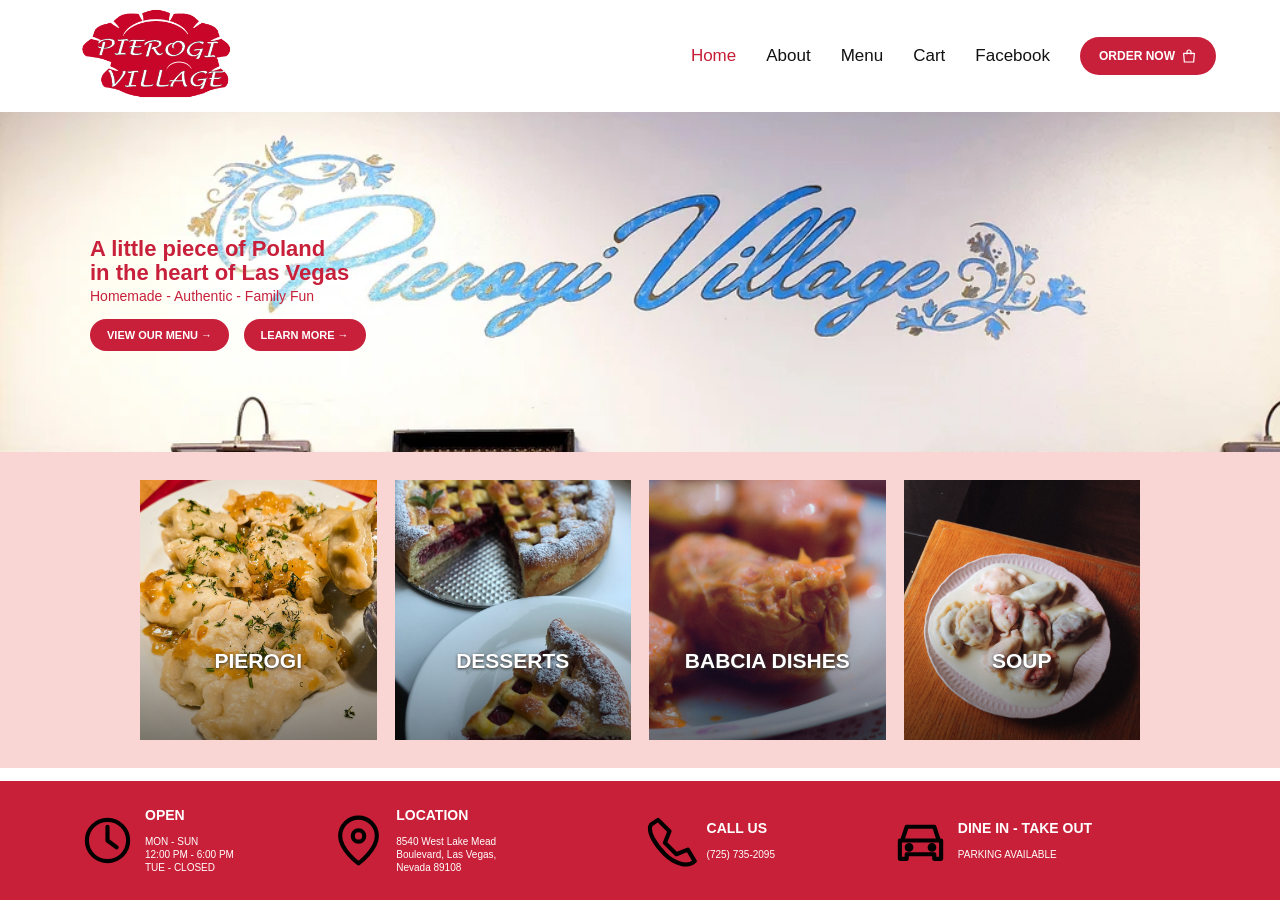
<file: index.html>
<!DOCTYPE html>
<html lang="en">
 <head>
  <meta charset="utf-8"/>
  <meta content="width=device-width, initial-scale=1.0" name="viewport"/>
  <title>
   Home | Pierogi Village
  </title>
  <link href="mystyle.css?v=6" rel="stylesheet"/>
 </head>
 <body data-page="index">
  <header class="site-header">
   <div class="nav-inner">
    <a class="logo" href="index.html">
     <img alt="Pierogi Village" src="images/logo-transparent.png"/>
    </a>
    <nav class="desktop-nav">
     <a data-page="home" href="index.html">
      Home
     </a>
     <a data-page="about" href="about.html">
      About
     </a>
     <a data-page="menu" href="menu.html">
      Menu
     </a>
     <a data-page="cart" href="cart.html">
      Cart
     </a>
     <a href="https://www.facebook.com/pierogivillage/" target="_blank" rel="noopener noreferrer">
      Facebook
     </a>
     <a class="order" href="menu.html">
      ORDER NOW
      <svg aria-hidden="true" class="ico" fill="none" stroke="currentColor" stroke-linecap="round" stroke-linejoin="round" stroke-width="1.8" viewbox="0 0 24 24">
       <path d="M4 8h16l-1 13H5L4 8Z">
       </path>
       <path d="M9 9V6a3 3 0 0 1 6 0v3">
       </path>
      </svg>
     </a>
    </nav>
    <div class="mobile-controls">
     <button aria-expanded="false" aria-label="Open navigation" class="hamburger">
      <svg aria-hidden="true" class="ico" fill="none" stroke="currentColor" stroke-linecap="round" stroke-linejoin="round" stroke-width="1.8" viewbox="0 0 24 24">
       <path d="M3 6h18M3 12h18M3 18h18">
       </path>
      </svg>
     </button>
    </div>
   </div>
  </header>
  <aside class="mobile-drawer" id="mobileDrawer">
   <button class="drawer-close" type="button" aria-label="Close menu">
    <span></span>
    <span></span>
    <span></span>
   </button>
   <img alt="Pierogi Village" class="drawer-logo" src="images/logo-transparent.png"/>
   <div class="drawer-content">
    <a href="index.html">
     Home
    </a>
    <a href="about.html">
     About
    </a>
    <a href="menu.html">
     Menu
    </a>
    <a href="cart.html">
     Cart
    </a>
    <a href="https://www.facebook.com/pierogivillage/" target="_blank" rel="noopener noreferrer">
     Facebook
    </a>
    <a class="order" href="menu.html">
     ORDER NOW
     <svg aria-hidden="true" class="ico" fill="none" stroke="currentColor" stroke-linecap="round" stroke-linejoin="round" stroke-width="1.8" viewbox="0 0 24 24">
      <path d="M4 8h16l-1 13H5L4 8Z">
      </path>
      <path d="M9 9V6a3 3 0 0 1 6 0v3">
      </path>
     </svg>
    </a>
   </div>
  </aside>
  <main>
   <section class="hero">
    <div class="hero-message">
     <h1>
      A little piece of Poland
      <br/>
      in the heart of Las Vegas
     </h1>
     <p>
      Homemade - Authentic - Family Fun
     </p>
     <a class="red-button" href="menu.html">
      VIEW OUR MENU &rarr;
     </a>
     <a class="red-button" href="about.html">
      LEARN MORE &rarr;
     </a>
    </div>
   </section>
   <section class="home-categories">
    <a class="home-category" href="menu.html#PIEROGI">
     <img alt="PIEROGI" src="images/MEAT PIEROGI.jpg"/>
     <span>
      PIEROGI
     </span>
    </a>
    <a class="home-category" href="menu.html#DESSERTS">
     <img alt="DESSERTS" src="images/APPLE PIE.jpg"/>
     <span>
      DESSERTS
     </span>
    </a>
    <a class="home-category" href="menu.html#BABCIA DISHES">
     <img alt="BABCIA DISHES" src="images/2-STUFFED CABBAGES.jpg"/>
     <span>
      BABCIA DISHES
     </span>
    </a>
    <a class="home-category" href="menu.html#SOUP">
     <img alt="SOUP" src="images/RED BORSCHT w 3 PIEROGI.jpg"/>
     <span>
      SOUP
     </span>
    </a>
   </section>
  </main>
  <footer class="footer">
   <div class="footer-inner">
    <div class="foot-col">
     <svg aria-hidden="true" class="ico" fill="none" stroke="currentColor" stroke-linecap="round" stroke-linejoin="round" stroke-width="1.8" viewbox="0 0 24 24">
      <circle cx="12" cy="12" r="9">
      </circle>
      <path d="M12 6v6l4 3">
      </path>
     </svg>
     <div>
      <strong>
       OPEN
      </strong>
      <small>
       MON - SUN
       <br/>
       12:00 PM - 6:00 PM
       <br/>
       TUE - CLOSED
      </small>
     </div>
    </div>
    <div class="foot-col">
     <svg aria-hidden="true" class="ico" fill="none" stroke="currentColor" stroke-linecap="round" stroke-linejoin="round" stroke-width="1.8" viewbox="0 0 24 24">
      <path d="M20 10c0 6-8 12-8 12S4 16 4 10a8 8 0 1 1 16 0Z">
      </path>
      <circle cx="12" cy="10" r="2.5">
      </circle>
     </svg>
     <div>
      <strong>
       LOCATION
      </strong>
      <small>
       8540 West Lake Mead
       <br/>
       Boulevard, Las Vegas,
       <br/>
       Nevada 89108
      </small>
     </div>
    </div>
    <div class="foot-col">
     <svg aria-hidden="true" class="ico" fill="none" stroke="currentColor" stroke-linecap="round" stroke-linejoin="round" stroke-width="1.8" viewbox="0 0 24 24">
      <path d="M7 3 4 5c-2 3 2 9 6 13s10 6 13 3l-3-5-5 2-5-5 2-5-5-5Z">
      </path>
     </svg>
     <div>
      <strong>
       CALL US
      </strong>
      <small>
       (725) 735-2095
      </small>
     </div>
    </div>
    <div class="foot-col">
     <svg aria-hidden="true" class="ico" fill="none" stroke="currentColor" stroke-linecap="round" stroke-linejoin="round" stroke-width="1.8" viewbox="0 0 24 24">
      <path d="M4 12 6 6h12l2 6M3 12h18v8h-3v-2H6v2H3z">
      </path>
      <circle cx="7" cy="15" r="1">
      </circle>
      <circle cx="17" cy="15" r="1">
      </circle>
     </svg>
     <div>
      <strong>
       DINE IN - TAKE OUT
      </strong>
      <small>
       PARKING AVAILABLE
      </small>
     </div>
    </div>
   </div>
  </footer>
  <script src="menu-data.js">
  </script>
  <script src="script.js">
  </script>
 </body>
</html>
</file>
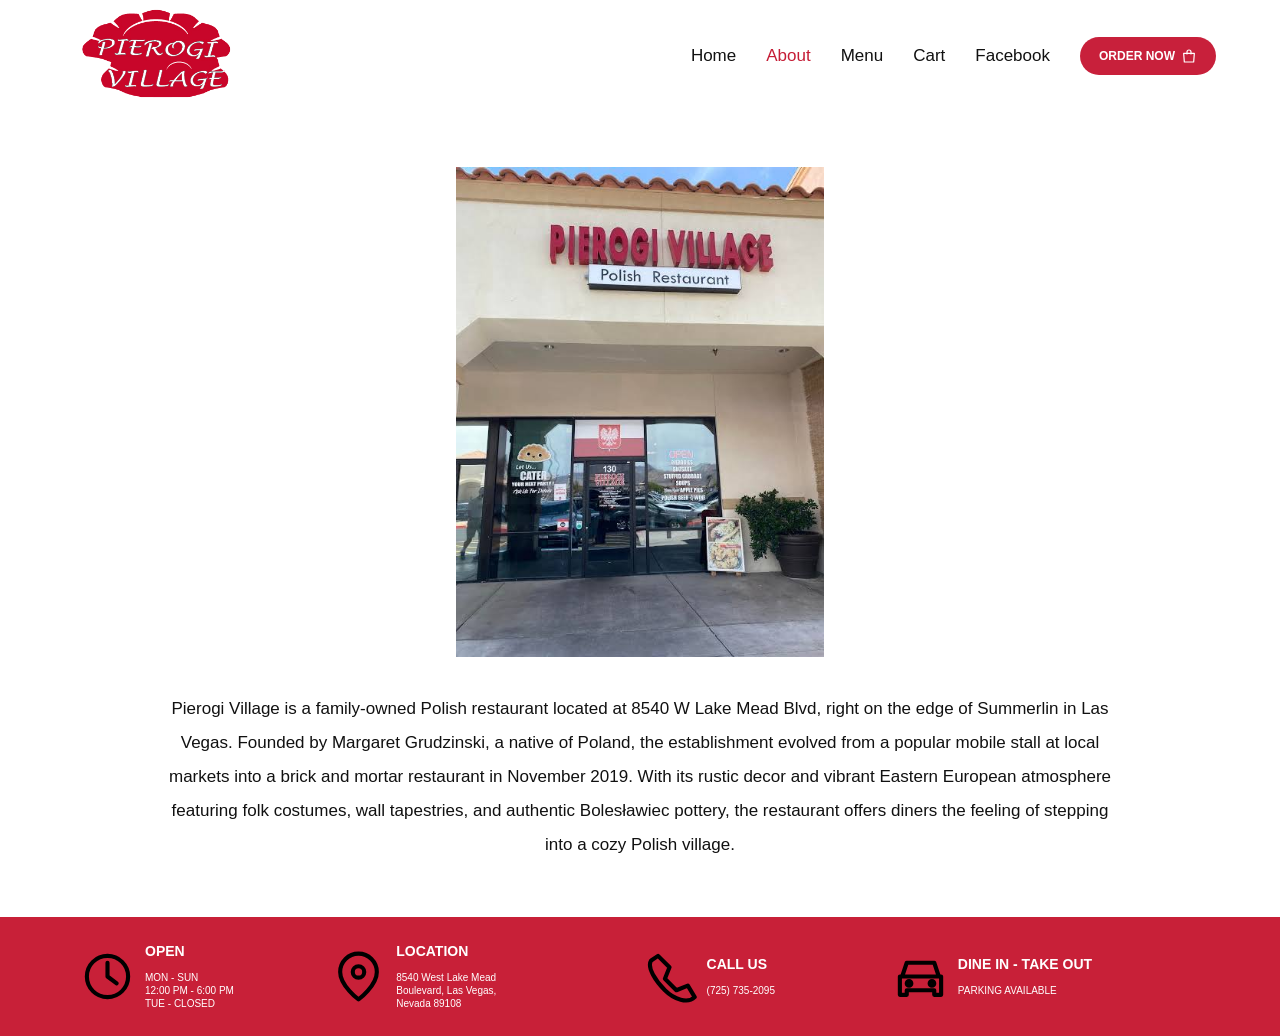
<file: about.html>
<!DOCTYPE html>
<html lang="en">
 <head>
  <meta charset="utf-8"/>
  <meta content="width=device-width, initial-scale=1.0" name="viewport"/>
  <title>
   About | Pierogi Village
  </title>
  <link href="mystyle.css?v=6" rel="stylesheet"/>
 </head>
 <body data-page="about">
  <header class="site-header">
   <div class="nav-inner">
    <a class="logo" href="index.html">
     <img alt="Pierogi Village" src="images/logo-transparent.png"/>
    </a>
    <nav class="desktop-nav">
     <a data-page="home" href="index.html">
      Home
     </a>
     <a data-page="about" href="about.html">
      About
     </a>
     <a data-page="menu" href="menu.html">
      Menu
     </a>
     <a data-page="cart" href="cart.html">
      Cart
     </a>
     <a href="https://www.facebook.com/pierogivillage/" target="_blank" rel="noopener noreferrer">
      Facebook
     </a>
     <a class="order" href="menu.html">
      ORDER NOW
      <svg aria-hidden="true" class="ico" fill="none" stroke="currentColor" stroke-linecap="round" stroke-linejoin="round" stroke-width="1.8" viewbox="0 0 24 24">
       <path d="M4 8h16l-1 13H5L4 8Z">
       </path>
       <path d="M9 9V6a3 3 0 0 1 6 0v3">
       </path>
      </svg>
     </a>
    </nav>
    <div class="mobile-controls">
     <button aria-expanded="false" aria-label="Open navigation" class="hamburger">
      <svg aria-hidden="true" class="ico" fill="none" stroke="currentColor" stroke-linecap="round" stroke-linejoin="round" stroke-width="1.8" viewbox="0 0 24 24">
       <path d="M3 6h18M3 12h18M3 18h18">
       </path>
      </svg>
     </button>
    </div>
   </div>
  </header>
  <aside class="mobile-drawer" id="mobileDrawer">
   <button class="drawer-close" type="button" aria-label="Close menu">
    <span></span>
    <span></span>
    <span></span>
   </button>
   <img alt="Pierogi Village" class="drawer-logo" src="images/logo-transparent.png"/>
   <div class="drawer-content">
    <a href="index.html">
     Home
    </a>
    <a href="about.html">
     About
    </a>
    <a href="menu.html">
     Menu
    </a>
    <a href="cart.html">
     Cart
    </a>
    <a href="https://www.facebook.com/pierogivillage/" target="_blank" rel="noopener noreferrer">
     Facebook
    </a>
    <a class="order" href="menu.html">
     ORDER NOW
     <svg aria-hidden="true" class="ico" fill="none" stroke="currentColor" stroke-linecap="round" stroke-linejoin="round" stroke-width="1.8" viewbox="0 0 24 24">
      <path d="M4 8h16l-1 13H5L4 8Z">
      </path>
      <path d="M9 9V6a3 3 0 0 1 6 0v3">
      </path>
     </svg>
    </a>
   </div>
  </aside>
  <main>
   <section class="about-section">
    <h1 class="mobile-page-title">
     ABOUT
    </h1>
    <div class="restaurant-photo">
     <img alt="Pierogi Village restaurant storefront" src="images/restaurent(1).jpg"/>
    </div>
    <p>
     Pierogi Village is a family-owned Polish restaurant located at 8540 W Lake Mead Blvd, right on the edge of Summerlin in Las Vegas. Founded by Margaret Grudzinski, a native of Poland, the establishment evolved from a popular mobile stall at local markets into a brick and mortar restaurant in November 2019. With its rustic decor and vibrant Eastern European atmosphere featuring folk costumes, wall tapestries, and authentic Boles&lstrok;awiec pottery, the restaurant offers diners the feeling of stepping into a cozy Polish village.
    </p>
   </section>
  </main>
  <footer class="footer">
   <div class="footer-inner">
    <div class="foot-col">
     <svg aria-hidden="true" class="ico" fill="none" stroke="currentColor" stroke-linecap="round" stroke-linejoin="round" stroke-width="1.8" viewbox="0 0 24 24">
      <circle cx="12" cy="12" r="9">
      </circle>
      <path d="M12 6v6l4 3">
      </path>
     </svg>
     <div>
      <strong>
       OPEN
      </strong>
      <small>
       MON - SUN
       <br/>
       12:00 PM - 6:00 PM
       <br/>
       TUE - CLOSED
      </small>
     </div>
    </div>
    <div class="foot-col">
     <svg aria-hidden="true" class="ico" fill="none" stroke="currentColor" stroke-linecap="round" stroke-linejoin="round" stroke-width="1.8" viewbox="0 0 24 24">
      <path d="M20 10c0 6-8 12-8 12S4 16 4 10a8 8 0 1 1 16 0Z">
      </path>
      <circle cx="12" cy="10" r="2.5">
      </circle>
     </svg>
     <div>
      <strong>
       LOCATION
      </strong>
      <small>
       8540 West Lake Mead
       <br/>
       Boulevard, Las Vegas,
       <br/>
       Nevada 89108
      </small>
     </div>
    </div>
    <div class="foot-col">
     <svg aria-hidden="true" class="ico" fill="none" stroke="currentColor" stroke-linecap="round" stroke-linejoin="round" stroke-width="1.8" viewbox="0 0 24 24">
      <path d="M7 3 4 5c-2 3 2 9 6 13s10 6 13 3l-3-5-5 2-5-5 2-5-5-5Z">
      </path>
     </svg>
     <div>
      <strong>
       CALL US
      </strong>
      <small>
       (725) 735-2095
      </small>
     </div>
    </div>
    <div class="foot-col">
     <svg aria-hidden="true" class="ico" fill="none" stroke="currentColor" stroke-linecap="round" stroke-linejoin="round" stroke-width="1.8" viewbox="0 0 24 24">
      <path d="M4 12 6 6h12l2 6M3 12h18v8h-3v-2H6v2H3z">
      </path>
      <circle cx="7" cy="15" r="1">
      </circle>
      <circle cx="17" cy="15" r="1">
      </circle>
     </svg>
     <div>
      <strong>
       DINE IN - TAKE OUT
      </strong>
      <small>
       PARKING AVAILABLE
      </small>
     </div>
    </div>
   </div>
  </footer>
  <script src="menu-data.js">
  </script>
  <script src="script.js">
  </script>
 </body>
</html>
</file>
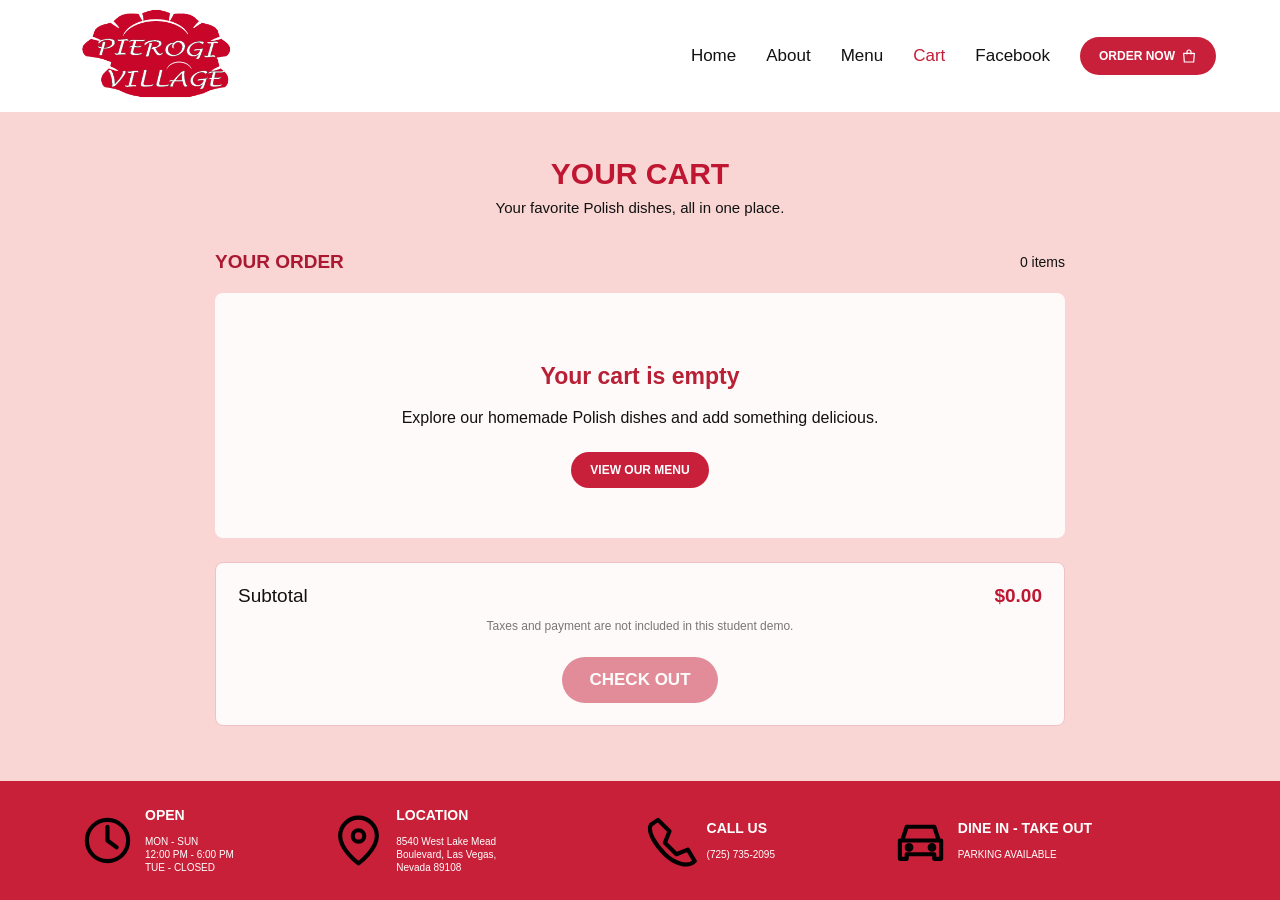
<file: cart.html>
<!DOCTYPE html>
<html lang="en">
 <head>
  <meta charset="utf-8"/>
  <meta content="width=device-width, initial-scale=1.0" name="viewport"/>
  <title>
   Cart | Pierogi Village
  </title>
  <link href="mystyle.css?v=8" rel="stylesheet"/>
 </head>
 <body data-page="cart">
  <header class="site-header">
   <div class="nav-inner">
    <a class="logo" href="index.html">
     <img alt="Pierogi Village" src="images/logo-transparent.png"/>
    </a>
    <nav class="desktop-nav">
     <a data-page="home" href="index.html">
      Home
     </a>
     <a data-page="about" href="about.html">
      About
     </a>
     <a data-page="menu" href="menu.html">
      Menu
     </a>
     <a data-page="cart" href="cart.html">
      Cart
     </a>
     <a href="https://www.facebook.com/pierogivillage/" target="_blank" rel="noopener noreferrer">
      Facebook
     </a>
     <a class="order" href="menu.html">
      ORDER NOW
      <svg aria-hidden="true" class="ico" fill="none" stroke="currentColor" stroke-linecap="round" stroke-linejoin="round" stroke-width="1.8" viewbox="0 0 24 24">
       <path d="M4 8h16l-1 13H5L4 8Z">
       </path>
       <path d="M9 9V6a3 3 0 0 1 6 0v3">
       </path>
      </svg>
     </a>
    </nav>
    <div class="mobile-controls">
     <button aria-expanded="false" aria-label="Open navigation" class="hamburger">
      <svg aria-hidden="true" class="ico" fill="none" stroke="currentColor" stroke-linecap="round" stroke-linejoin="round" stroke-width="1.8" viewbox="0 0 24 24">
       <path d="M3 6h18M3 12h18M3 18h18">
       </path>
      </svg>
     </button>
    </div>
   </div>
  </header>
  <aside class="mobile-drawer" id="mobileDrawer">
   <button class="drawer-close" type="button" aria-label="Close menu">
    <span></span>
    <span></span>
    <span></span>
   </button>
   <img alt="Pierogi Village" class="drawer-logo" src="images/logo-transparent.png"/>
   <div class="drawer-content">
    <a href="index.html">
     Home
    </a>
    <a href="about.html">
     About
    </a>
    <a href="menu.html">
     Menu
    </a>
    <a href="cart.html">
     Cart
    </a>
    <a href="https://www.facebook.com/pierogivillage/" target="_blank" rel="noopener noreferrer">
     Facebook
    </a>
    <a class="order" href="menu.html">
     ORDER NOW
     <svg aria-hidden="true" class="ico" fill="none" stroke="currentColor" stroke-linecap="round" stroke-linejoin="round" stroke-width="1.8" viewbox="0 0 24 24">
      <path d="M4 8h16l-1 13H5L4 8Z">
      </path>
      <path d="M9 9V6a3 3 0 0 1 6 0v3">
      </path>
     </svg>
    </a>
   </div>
  </aside>
  <main>
   <section class="cart-section">
    <h1 class="cart-title">YOUR CART</h1>
    <p class="cart-subtitle">Your favorite Polish dishes, all in one place.</p>
    <div class="cart-heading"><h2>YOUR ORDER</h2><span id="cartCount">0 items</span></div>
    <div id="cartItems">
    </div>
    <div class="cart-bottom">
     <div class="cart-summary"><span>Subtotal</span><strong id="cartTotal">$0.00</strong></div>
     <p class="cart-note">Taxes and payment are not included in this student demo.</p>
     <a class="red-button checkout" id="checkout" href="checkout.html">CHECK OUT</a>
    </div>
   </section>
  </main>
  <footer class="footer">
   <div class="footer-inner">
    <div class="foot-col">
     <svg aria-hidden="true" class="ico" fill="none" stroke="currentColor" stroke-linecap="round" stroke-linejoin="round" stroke-width="1.8" viewbox="0 0 24 24">
      <circle cx="12" cy="12" r="9">
      </circle>
      <path d="M12 6v6l4 3">
      </path>
     </svg>
     <div>
      <strong>
       OPEN
      </strong>
      <small>
       MON - SUN
       <br/>
       12:00 PM - 6:00 PM
       <br/>
       TUE - CLOSED
      </small>
     </div>
    </div>
    <div class="foot-col">
     <svg aria-hidden="true" class="ico" fill="none" stroke="currentColor" stroke-linecap="round" stroke-linejoin="round" stroke-width="1.8" viewbox="0 0 24 24">
      <path d="M20 10c0 6-8 12-8 12S4 16 4 10a8 8 0 1 1 16 0Z">
      </path>
      <circle cx="12" cy="10" r="2.5">
      </circle>
     </svg>
     <div>
      <strong>
       LOCATION
      </strong>
      <small>
       8540 West Lake Mead
       <br/>
       Boulevard, Las Vegas,
       <br/>
       Nevada 89108
      </small>
     </div>
    </div>
    <div class="foot-col">
     <svg aria-hidden="true" class="ico" fill="none" stroke="currentColor" stroke-linecap="round" stroke-linejoin="round" stroke-width="1.8" viewbox="0 0 24 24">
      <path d="M7 3 4 5c-2 3 2 9 6 13s10 6 13 3l-3-5-5 2-5-5 2-5-5-5Z">
      </path>
     </svg>
     <div>
      <strong>
       CALL US
      </strong>
      <small>
       (725) 735-2095
      </small>
     </div>
    </div>
    <div class="foot-col">
     <svg aria-hidden="true" class="ico" fill="none" stroke="currentColor" stroke-linecap="round" stroke-linejoin="round" stroke-width="1.8" viewbox="0 0 24 24">
      <path d="M4 12 6 6h12l2 6M3 12h18v8h-3v-2H6v2H3z">
      </path>
      <circle cx="7" cy="15" r="1">
      </circle>
      <circle cx="17" cy="15" r="1">
      </circle>
     </svg>
     <div>
      <strong>
       DINE IN - TAKE OUT
      </strong>
      <small>
       PARKING AVAILABLE
      </small>
     </div>
    </div>
   </div>
  </footer>
  <script src="menu-data.js">
  </script>
  <script src="script.js">
  </script>
 </body>
</html>
</file>
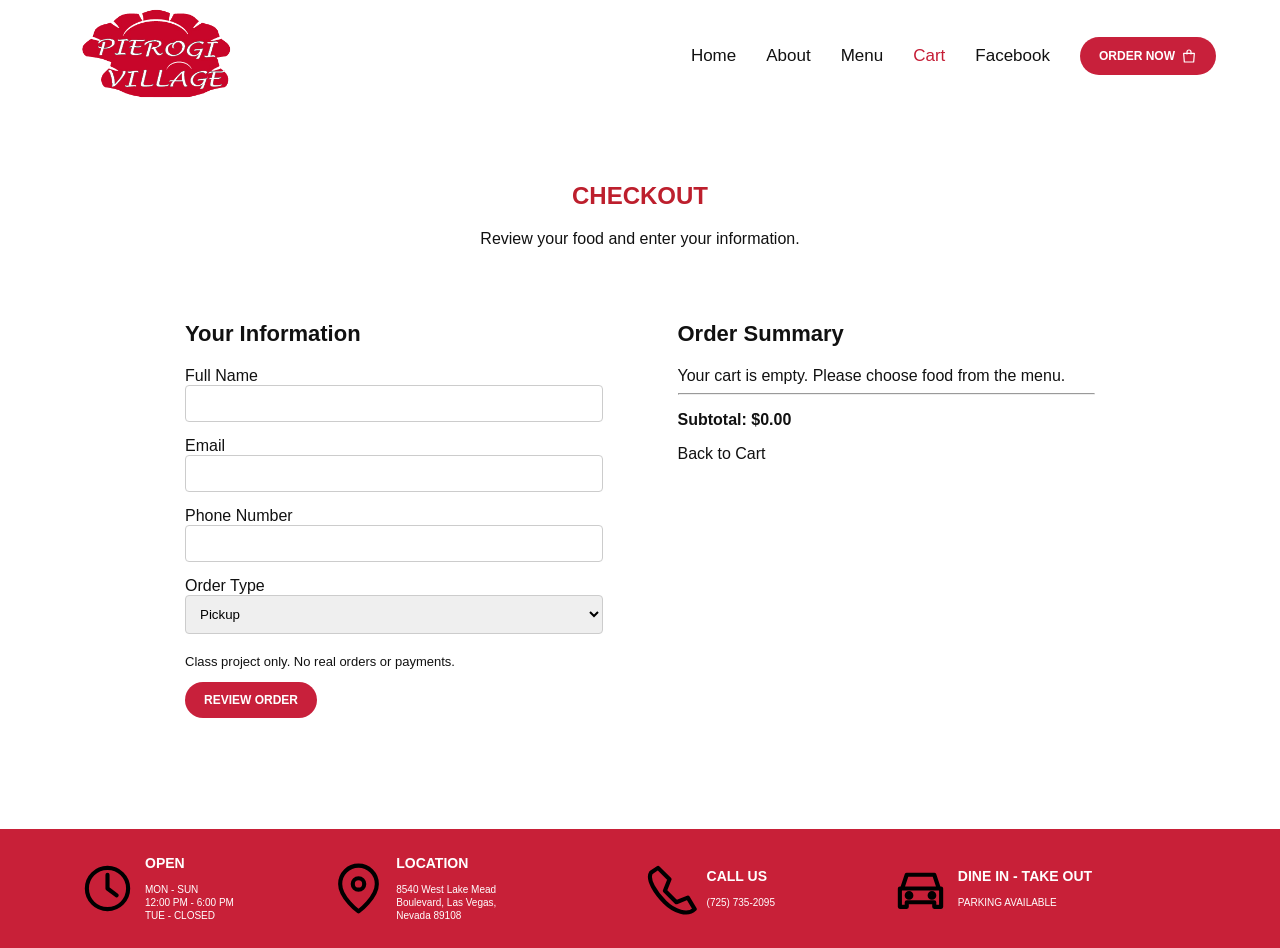
<file: checkout.html>
<!DOCTYPE html>
<html lang="en">
 <head>
  <meta charset="utf-8"/>
  <meta content="width=device-width, initial-scale=1.0" name="viewport"/>
  <title>
   Checkout | Pierogi Village
  </title>
  <link href="mystyle.css?v=8" rel="stylesheet"/>
 </head>
 <body data-page="checkout">
  <header class="site-header">
   <div class="nav-inner">
    <a class="logo" href="index.html">
     <img alt="Pierogi Village" src="images/logo-transparent.png"/>
    </a>
    <nav class="desktop-nav">
     <a data-page="home" href="index.html">
      Home
     </a>
     <a data-page="about" href="about.html">
      About
     </a>
     <a data-page="menu" href="menu.html">
      Menu
     </a>
     <a data-page="checkout" href="cart.html">
      Cart
     </a>
     <a href="https://www.facebook.com/pierogivillage/" target="_blank" rel="noopener noreferrer">
      Facebook
     </a>
     <a class="order" href="menu.html">
      ORDER NOW
      <svg aria-hidden="true" class="ico" fill="none" stroke="currentColor" stroke-linecap="round" stroke-linejoin="round" stroke-width="1.8" viewbox="0 0 24 24">
       <path d="M4 8h16l-1 13H5L4 8Z">
       </path>
       <path d="M9 9V6a3 3 0 0 1 6 0v3">
       </path>
      </svg>
     </a>
    </nav>
    <div class="mobile-controls">
     <button aria-expanded="false" aria-label="Open navigation" class="hamburger">
      <svg aria-hidden="true" class="ico" fill="none" stroke="currentColor" stroke-linecap="round" stroke-linejoin="round" stroke-width="1.8" viewbox="0 0 24 24">
       <path d="M3 6h18M3 12h18M3 18h18">
       </path>
      </svg>
     </button>
    </div>
   </div>
  </header>
  <aside class="mobile-drawer" id="mobileDrawer">
   <button class="drawer-close" type="button" aria-label="Close menu">
    <span></span>
    <span></span>
    <span></span>
   </button>
   <img alt="Pierogi Village" class="drawer-logo" src="images/logo-transparent.png"/>
   <div class="drawer-content">
    <a href="index.html">
     Home
    </a>
    <a href="about.html">
     About
    </a>
    <a href="menu.html">
     Menu
    </a>
    <a href="cart.html">
     Cart
    </a>
    <a href="https://www.facebook.com/pierogivillage/" target="_blank" rel="noopener noreferrer">
     Facebook
    </a>
    <a class="order" href="menu.html">
     ORDER NOW
     <svg aria-hidden="true" class="ico" fill="none" stroke="currentColor" stroke-linecap="round" stroke-linejoin="round" stroke-width="1.8" viewbox="0 0 24 24">
      <path d="M4 8h16l-1 13H5L4 8Z">
      </path>
      <path d="M9 9V6a3 3 0 0 1 6 0v3">
      </path>
     </svg>
    </a>
   </div>
  </aside>
  <main>
    <section class="checkout-page">
      <h1>CHECKOUT</h1>
      <p>Review your food and enter your information.</p>
      <div class="checkout-layout">
        <form id="checkoutForm" class="checkout-box">
          <h2>Your Information</h2>
          <label for="customerName">Full Name</label>
          <input id="customerName" type="text" required>
          <label for="customerEmail">Email</label>
          <input id="customerEmail" type="email" required>
          <label for="customerPhone">Phone Number</label>
          <input id="customerPhone" type="tel" required>
          <label for="pickup">Order Type</label>
          <select id="pickup">
            <option value="Pickup">Pickup</option>
            <option value="Dine In">Dine In</option>
            <option value="Delivery">Delivery</option>
          </select>
          <div id="deliveryAddress" hidden>
            <h2>Delivery Address</h2>
            <label for="streetAddress">Street Address</label>
            <input id="streetAddress" type="text" autocomplete="street-address">
            <label for="city">City</label>
            <input id="city" type="text" autocomplete="address-level2">
            <label for="state">State</label>
            <input id="state" type="text" autocomplete="address-level1">
            <label for="zipCode">ZIP Code</label>
            <input id="zipCode" type="text" autocomplete="postal-code">
          </div>
          <p class="checkout-help">Class project only. No real orders or payments.</p>
          <button class="red-button" type="submit">REVIEW ORDER</button>
          <p id="checkoutNotice" role="status"></p>
        </form>
        <div class="checkout-box">
          <h2>Order Summary</h2>
          <div id="checkoutItems"></div>
          <hr>
          <p><strong>Subtotal: <span id="checkoutTotal">$0.00</span></strong></p>
          <a href="cart.html">Back to Cart</a>
        </div>
      </div>
    </section>
  </main>
  <footer class="footer">
   <div class="footer-inner">
    <div class="foot-col">
     <svg aria-hidden="true" class="ico" fill="none" stroke="currentColor" stroke-linecap="round" stroke-linejoin="round" stroke-width="1.8" viewbox="0 0 24 24">
      <circle cx="12" cy="12" r="9">
      </circle>
      <path d="M12 6v6l4 3">
      </path>
     </svg>
     <div>
      <strong>
       OPEN
      </strong>
      <small>
       MON - SUN
       <br/>
       12:00 PM - 6:00 PM
       <br/>
       TUE - CLOSED
      </small>
     </div>
    </div>
    <div class="foot-col">
     <svg aria-hidden="true" class="ico" fill="none" stroke="currentColor" stroke-linecap="round" stroke-linejoin="round" stroke-width="1.8" viewbox="0 0 24 24">
      <path d="M20 10c0 6-8 12-8 12S4 16 4 10a8 8 0 1 1 16 0Z">
      </path>
      <circle cx="12" cy="10" r="2.5">
      </circle>
     </svg>
     <div>
      <strong>
       LOCATION
      </strong>
      <small>
       8540 West Lake Mead
       <br/>
       Boulevard, Las Vegas,
       <br/>
       Nevada 89108
      </small>
     </div>
    </div>
    <div class="foot-col">
     <svg aria-hidden="true" class="ico" fill="none" stroke="currentColor" stroke-linecap="round" stroke-linejoin="round" stroke-width="1.8" viewbox="0 0 24 24">
      <path d="M7 3 4 5c-2 3 2 9 6 13s10 6 13 3l-3-5-5 2-5-5 2-5-5-5Z">
      </path>
     </svg>
     <div>
      <strong>
       CALL US
      </strong>
      <small>
       (725) 735-2095
      </small>
     </div>
    </div>
    <div class="foot-col">
     <svg aria-hidden="true" class="ico" fill="none" stroke="currentColor" stroke-linecap="round" stroke-linejoin="round" stroke-width="1.8" viewbox="0 0 24 24">
      <path d="M4 12 6 6h12l2 6M3 12h18v8h-3v-2H6v2H3z">
      </path>
      <circle cx="7" cy="15" r="1">
      </circle>
      <circle cx="17" cy="15" r="1">
      </circle>
     </svg>
     <div>
      <strong>
       DINE IN - TAKE OUT
      </strong>
      <small>
       PARKING AVAILABLE
      </small>
     </div>
    </div>
   </div>
  </footer>
  <script src="menu-data.js">
  </script>
  <script src="script.js">
  </script>
 </body>
</html>
</file>
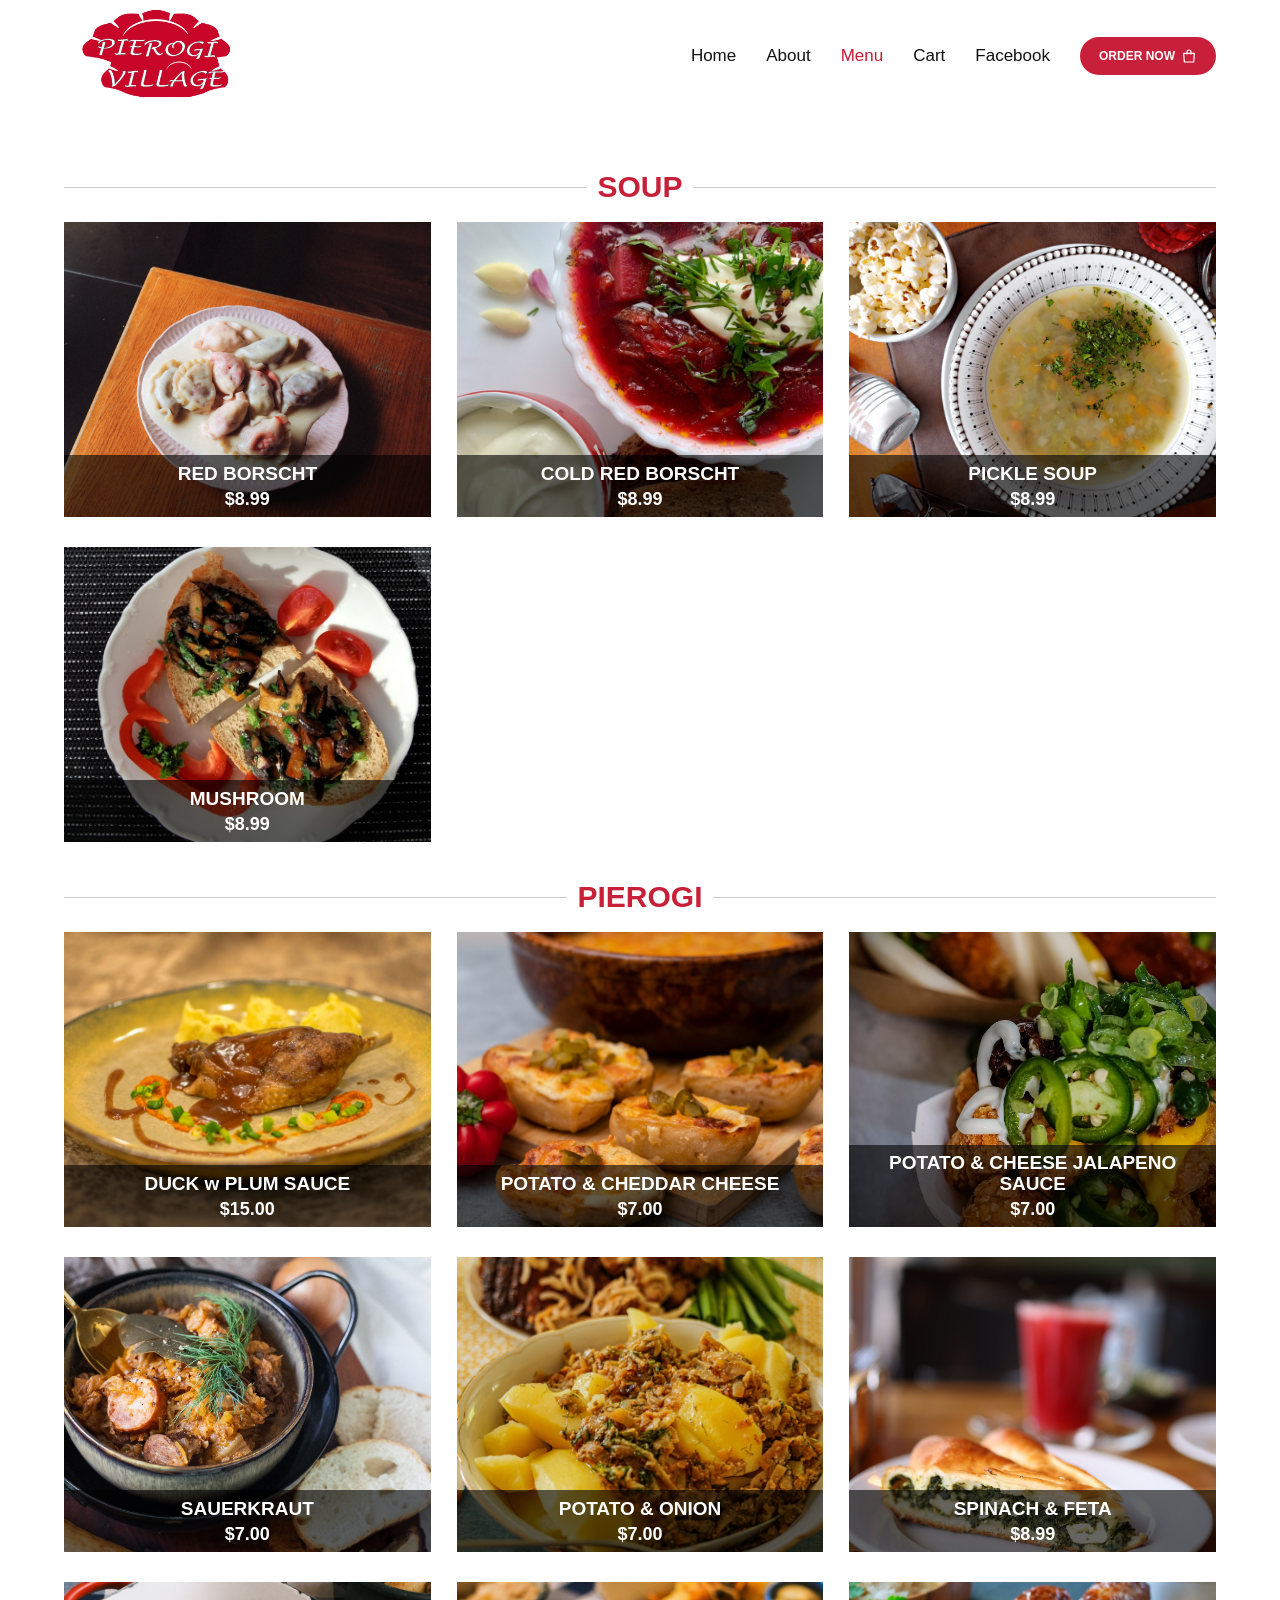
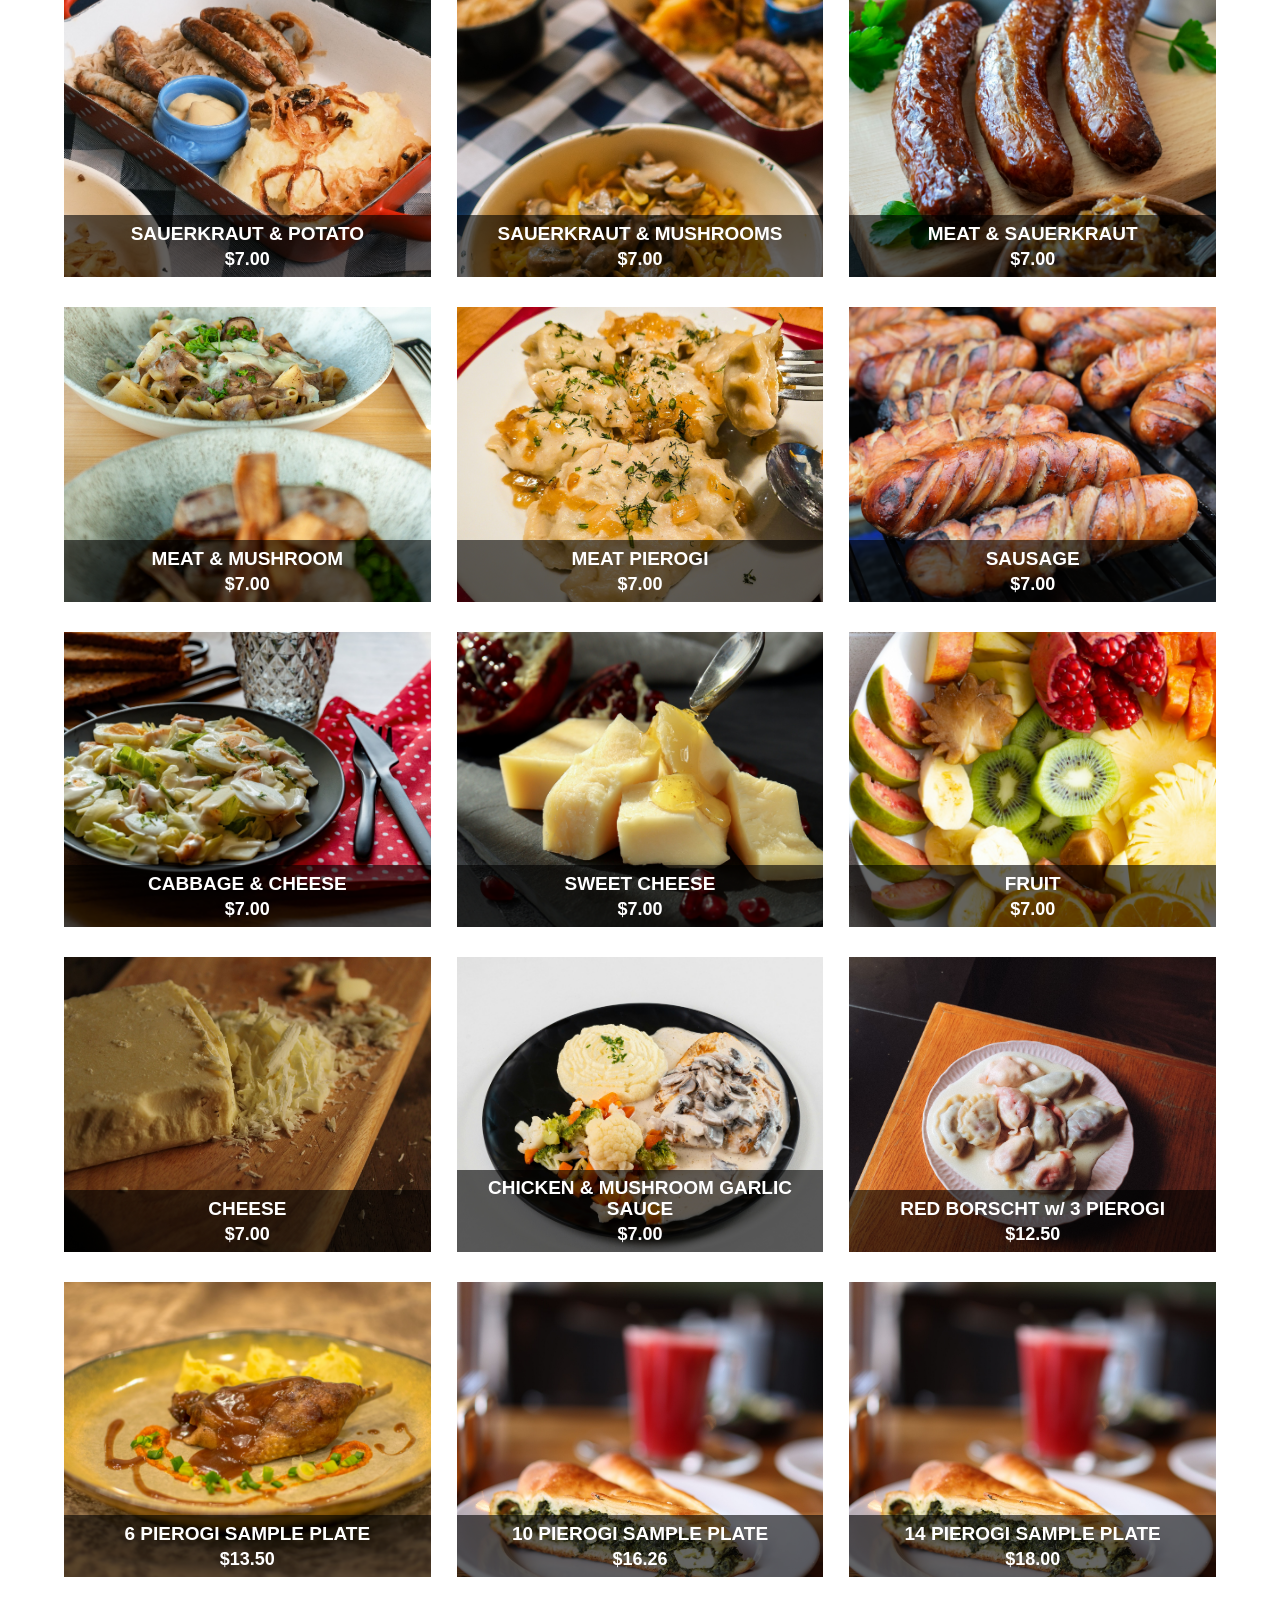
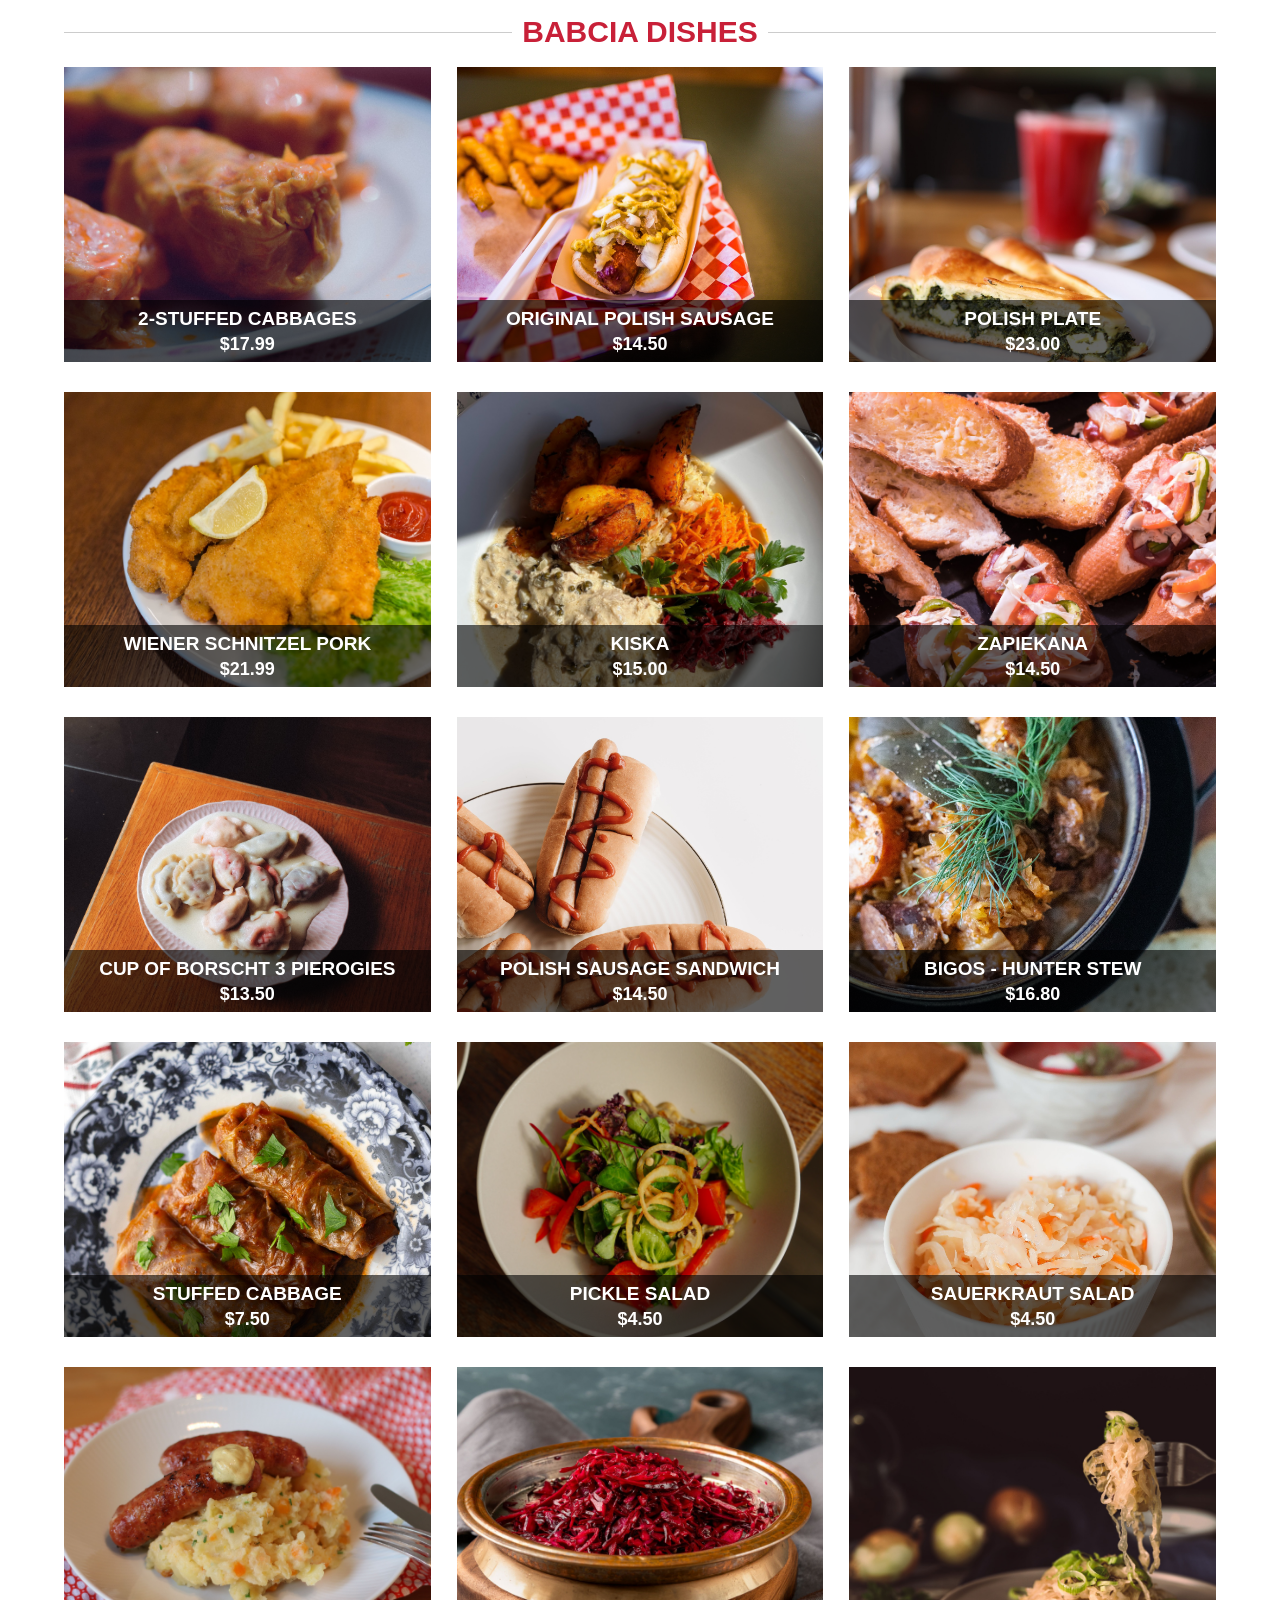
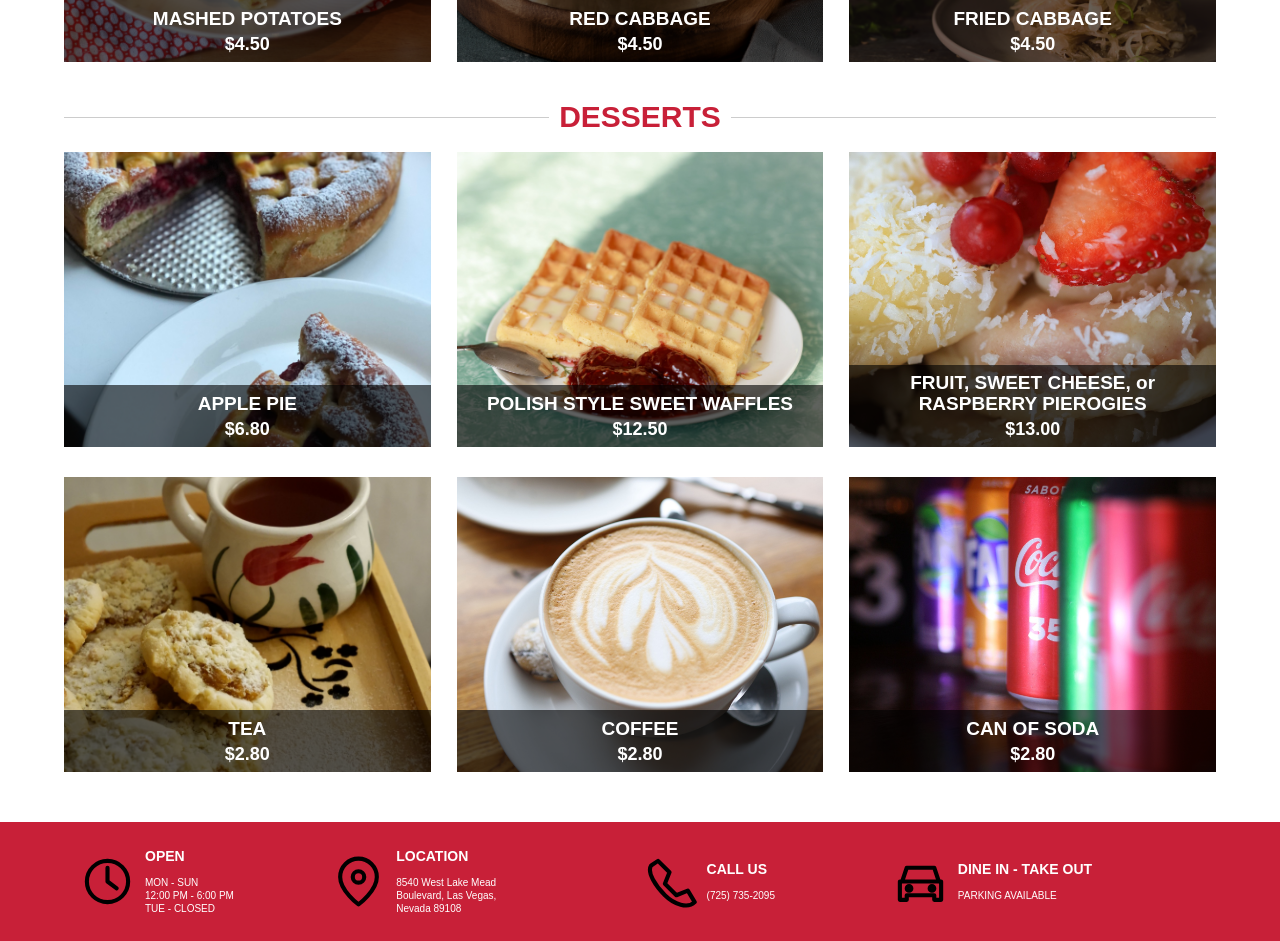
<file: menu.html>
<!DOCTYPE html>
<html lang="en">
 <head>
  <meta charset="utf-8"/>
  <meta content="width=device-width, initial-scale=1.0" name="viewport"/>
  <title>
   Menu | Pierogi Village
  </title>
  <link href="mystyle.css?v=6" rel="stylesheet"/>
 </head>
 <body data-page="menu">
  <header class="site-header">
   <div class="nav-inner">
    <a class="logo" href="index.html">
     <img alt="Pierogi Village" src="images/logo-transparent.png"/>
    </a>
    <nav class="desktop-nav">
     <a data-page="home" href="index.html">
      Home
     </a>
     <a data-page="about" href="about.html">
      About
     </a>
     <a data-page="menu" href="menu.html">
      Menu
     </a>
     <a data-page="cart" href="cart.html">
      Cart
     </a>
     <a href="https://www.facebook.com/pierogivillage/" target="_blank" rel="noopener noreferrer">
      Facebook
     </a>
     <a class="order" href="menu.html">
      ORDER NOW
      <svg aria-hidden="true" class="ico" fill="none" stroke="currentColor" stroke-linecap="round" stroke-linejoin="round" stroke-width="1.8" viewbox="0 0 24 24">
       <path d="M4 8h16l-1 13H5L4 8Z">
       </path>
       <path d="M9 9V6a3 3 0 0 1 6 0v3">
       </path>
      </svg>
     </a>
    </nav>
    <div class="mobile-controls">
     <button aria-expanded="false" aria-label="Open navigation" class="hamburger">
      <svg aria-hidden="true" class="ico" fill="none" stroke="currentColor" stroke-linecap="round" stroke-linejoin="round" stroke-width="1.8" viewbox="0 0 24 24">
       <path d="M3 6h18M3 12h18M3 18h18">
       </path>
      </svg>
     </button>
    </div>
   </div>
  </header>
  <aside class="mobile-drawer" id="mobileDrawer">
   <button class="drawer-close" type="button" aria-label="Close menu">
    <span></span>
    <span></span>
    <span></span>
   </button>
   <img alt="Pierogi Village" class="drawer-logo" src="images/logo-transparent.png"/>
   <div class="drawer-content">
    <a href="index.html">
     Home
    </a>
    <a href="about.html">
     About
    </a>
    <a href="menu.html">
     Menu
    </a>
    <a href="cart.html">
     Cart
    </a>
    <a href="https://www.facebook.com/pierogivillage/" target="_blank" rel="noopener noreferrer">
     Facebook
    </a>
    <a class="order" href="menu.html">
     ORDER NOW
     <svg aria-hidden="true" class="ico" fill="none" stroke="currentColor" stroke-linecap="round" stroke-linejoin="round" stroke-width="1.8" viewbox="0 0 24 24">
      <path d="M4 8h16l-1 13H5L4 8Z">
      </path>
      <path d="M9 9V6a3 3 0 0 1 6 0v3">
      </path>
     </svg>
    </a>
   </div>
  </aside>
  <main>
   <section class="menu-section">
    <h1 class="mobile-page-title">
     OUR FULL MENU
    </h1>
    <div id="menuList">
    </div>
   </section>
  </main>
  <footer class="footer">
   <div class="footer-inner">
    <div class="foot-col">
     <svg aria-hidden="true" class="ico" fill="none" stroke="currentColor" stroke-linecap="round" stroke-linejoin="round" stroke-width="1.8" viewbox="0 0 24 24">
      <circle cx="12" cy="12" r="9">
      </circle>
      <path d="M12 6v6l4 3">
      </path>
     </svg>
     <div>
      <strong>
       OPEN
      </strong>
      <small>
       MON - SUN
       <br/>
       12:00 PM - 6:00 PM
       <br/>
       TUE - CLOSED
      </small>
     </div>
    </div>
    <div class="foot-col">
     <svg aria-hidden="true" class="ico" fill="none" stroke="currentColor" stroke-linecap="round" stroke-linejoin="round" stroke-width="1.8" viewbox="0 0 24 24">
      <path d="M20 10c0 6-8 12-8 12S4 16 4 10a8 8 0 1 1 16 0Z">
      </path>
      <circle cx="12" cy="10" r="2.5">
      </circle>
     </svg>
     <div>
      <strong>
       LOCATION
      </strong>
      <small>
       8540 West Lake Mead
       <br/>
       Boulevard, Las Vegas,
       <br/>
       Nevada 89108
      </small>
     </div>
    </div>
    <div class="foot-col">
     <svg aria-hidden="true" class="ico" fill="none" stroke="currentColor" stroke-linecap="round" stroke-linejoin="round" stroke-width="1.8" viewbox="0 0 24 24">
      <path d="M7 3 4 5c-2 3 2 9 6 13s10 6 13 3l-3-5-5 2-5-5 2-5-5-5Z">
      </path>
     </svg>
     <div>
      <strong>
       CALL US
      </strong>
      <small>
       (725) 735-2095
      </small>
     </div>
    </div>
    <div class="foot-col">
     <svg aria-hidden="true" class="ico" fill="none" stroke="currentColor" stroke-linecap="round" stroke-linejoin="round" stroke-width="1.8" viewbox="0 0 24 24">
      <path d="M4 12 6 6h12l2 6M3 12h18v8h-3v-2H6v2H3z">
      </path>
      <circle cx="7" cy="15" r="1">
      </circle>
      <circle cx="17" cy="15" r="1">
      </circle>
     </svg>
     <div>
      <strong>
       DINE IN - TAKE OUT
      </strong>
      <small>
       PARKING AVAILABLE
      </small>
     </div>
    </div>
   </div>
  </footer>
  <script src="menu-data.js">
  </script>
  <script src="script.js">
  </script>
 </body>
</html>
</file>
<file: mystyle.css>
/* Pierogi Village - GRC 275B student website */
*  {
     box-sizing: border-box;
}

body  {
     margin: 0;
     font-family: Arial, Helvetica, sans-serif;
     color: #111;
     background: white;
}

a  {
     text-decoration: none;
     color: inherit;
}

button  {
     font-family: inherit;
     cursor: pointer;
}

.site-header  {
     height: 112px;
     background: white;
}

.nav-inner  {
     max-width: 1120px;
     margin: auto;
     height: 100%;
     display: flex;
     align-items: center;
     justify-content: space-between;
     padding: 8px 24px;
}

.logo img  {
     width: 185px;
     height: 104px;
     object-fit: contain;
}

.desktop-nav  {
     display: flex;
     align-items: center;
     gap: 30px;
     font-size: 17px;
}

.desktop-nav a:hover, .desktop-nav a.active  {
     color: #c51d36;
}

.red-button, .order  {
     background: #c8203b;
     color: white !important;
     border: 0;
     border-radius: 28px;
     padding: 11px 19px;
     display: inline-flex;
     align-items: center;
     justify-content: center;
     gap: 6px;
     font-size: 12px;
     font-weight: bold;
}

.red-button:hover, .order:hover  {
     background: #a8172c;
}

.ico  {
     width: 24px;
     height: 24px;
     flex: none;
}

.order .ico, .checkout .ico  {
     width: 16px;
     height: 16px;
}

.hero  {
     height: 340px;
     background: url("images/hero.webp") center 22% / cover no-repeat;
     position: relative;
}

.hero-message  {
     padding: 125px 0 0 max(25px, calc((100vw - 1100px) / 2));
     color: #c8203b;
}

.hero h1  {
     font-size: 22px;
     margin: 0;
     line-height: 1.08;
}

.hero p  {
     font-size: 14px;
     margin: 3px 0 15px;
}

.hero .red-button  {
     font-size: 11px;
     margin-right: 10px;
     padding: 10px 17px;
}

.home-categories  {
     background: #f9d6d4;
     display: grid;
     grid-template-columns: repeat(4, 1fr);
     gap: 18px;
     padding: 28px max(30px, calc((100vw - 1000px)/2));
}

.home-category  {
     position: relative;
     height: 260px;
     overflow: hidden;
}

.home-category img  {
     width: 100%;
     height: 100%;
     object-fit: cover;
}

.home-category:after  {
     content: "";
     position: absolute;
     inset: 45% 0 0;
     background: linear-gradient(transparent,rgba(0,0,0,.45));
}

.home-category span  {
     position: absolute;
     z-index: 1;
     top: 65%;
     left: 0;
     width: 100%;
     text-align: center;
     color: white;
     font-size: 21px;
     font-weight: bold;
     text-shadow: 0 1px 3px #333;
}

.footer  {
     background: #c82038;
     color: white;
     padding: 26px 24px;
}

.footer-inner  {
     max-width: 1120px;
     margin: auto;
     display: grid;
     grid-template-columns: 1fr 1.25fr 1fr 1.3fr;
     gap: 15px;
}

.foot-col  {
     display: flex;
     align-items: center;
     gap: 10px;
}

.foot-col .ico  {
     width: 55px;
     height: 55px;
     stroke: black;
     stroke-width: 1.8;
}

.foot-col strong  {
     font-size: 14px;
     display: block;
     margin-bottom: 12px;
}

.foot-col small  {
     display: block;
     font-size: 10px;
     line-height: 1.3;
}

.about-section  {
     max-width: 1050px;
     margin: 20px auto 24px;
     padding: 0 24px;
}

.restaurant-photo  {
     height: 340px;
     border: 1px solid #ddd;
     display: flex;
     justify-content: center;
     overflow: hidden;
}

.restaurant-photo img  {
     height: 100%;
     width: auto;
     max-width: 100%;
     object-fit: cover;
}

.about-section p  {
     font-size: 14px;
     line-height: 2.15;
     margin: 18px 36px 0;
}

.menu-section  {
     max-width: 1100px;
     padding: 20px 22px 55px;
     margin: auto;
}

.menu-heading  {
     display: flex;
     align-items: center;
     gap: 10px;
     color: #c82038;
     font-size: 30px;
     margin: 38px 0 18px;
     font-weight: 600;
     text-align: center;
}

.menu-heading:before, .menu-heading:after  {
     content: "";
     flex: 1;
     height: 1px;
     background: #ccc;
}

.food-grid  {
     display: grid;
     grid-template-columns: repeat(3, 1fr);
     gap: 30px 26px;
}

.food-card  {
     height: 295px;
     position: relative;
     overflow: hidden;
     background: #eee;
     cursor: pointer;
     border: 0;
     padding: 0;
     text-align: center;
}

.food-card img  {
     height: 100%;
     width: 100%;
     object-fit: cover;
}

.food-card .food-name  {
     position: absolute;
     left: 0;
     bottom: 0;
     width: 100%;
     min-height: 62px;
     display: flex;
     flex-direction: column;
     justify-content: center;
     padding: 7px 8px;
     background: rgba(0,0,0,.60);
     color: white;
     font-size: 19px;
     font-weight: bold;
     line-height: 1.15;
}

.food-card .food-name small  {
     display: block;
     font-size: 18px;
     margin-top: 4px;
}

.food-card:hover  {
     outline: 3px solid #c82038;
}

.cart-section  {
     background: #f9d6d4;
     min-height: 470px;
     position: relative;
     padding: 28px 25px 100px;
}

#cartItems  {
     max-width: 800px;
     margin: auto;
}

.cart-line  {
     display: flex;
     justify-content: space-between;
     gap: 15px;
     padding: 12px;
     background: rgba(255,255,255,.6);
     margin: 10px 0;
     align-items: center;
}

.cart-line button  {
     background: white;
     border: 1px solid #b82035;
     padding: 6px 10px;
}

.cart-bottom  {
     text-align: center;
}

.cart-bottom .checkout  {
     margin-top: 8px;
     font-size: 17px;
     padding: 13px 27px;
}

.checkout-message  {
     font-size: 13px;
}

.facebook-section  {
     min-height: 470px;
     background: #f9d6d4;
     text-align: center;
     padding: 25px;
}

.mobile-controls, .mobile-drawer, .mobile-page-title  {
     display: none;
}

@media(max-width: 700px)  {
    
  .site-header  {
     height: 53px;
}

  .nav-inner  {
     padding: 4px 10px;
}

  .logo img  {
     width: 94px;
     height: 43px;
}

  .desktop-nav  {
     display: none;
}

  .mobile-controls  {
     display: flex;
     align-items: center;
     gap: 14px;
}

  .mobile-controls .ico  {
     width: 30px;
     height: 30px;
}

  .mobile-controls .back  {
     background: #c82038;
     border-radius: 25px;
     color: black;
     width: 36px;
     height: 18px;
     display: flex;
     align-items: center;
     justify-content: center;
}

  .mobile-controls .back .ico  {
     width: 19px;
     height: 19px;
}

  .hamburger  {
     border: 0;
     background: transparent;
     color: #888;
     padding: 0;
}

  .hamburger .ico  {
     width: 35px;
     height: 35px;
}

  .mobile-drawer.open  {
     display: block;
     position: absolute;
     z-index: 20;
     left: 0;
     top: 53px;
     width: 100%;
     min-height: 470px;
     background: #f9d6d4;
}

  .drawer-logo  {
     width: 130px;
     height: 85px;
     object-fit: contain;
     margin: 4px 15px;
}

  .drawer-content  {
     background: url("images/piere.png") left 10px center / 130px auto no-repeat;
     min-height: 330px;
     padding: 10px 0 15px 135px;
     display: flex;
     flex-direction: column;
     gap: 24px;
     align-items: flex-start;
}

  .drawer-content a  {
     font-size: 18px;
     color: #c82038;
}

  .drawer-content .order  {
     font-size: 11px;
     color: white;
}

  .mobile-page-title  {
     display: block;
     text-align: center;
     background: #ff7077;
     color: #111;
     font-size: 21px;
     margin: 0 0 12px;
     padding: 7px;
}

  .hero  {
     height: 230px;
     background-position: center 22%;
}

  .hero-message  {
     padding: 15px 8px;
}

  .hero h1  {
     font-size: 15px;
}

  .hero p  {
     font-size: 10px;
}

  .hero .red-button  {
     padding: 6px 8px;
     font-size: 9px;
     margin-right: 3px;
}

  .home-categories  {
     grid-template-columns: repeat(2,1fr);
     gap: 8px;
     padding: 12px 9px;
}

  .home-category  {
     height: 185px;
}

  .home-category span  {
     font-size: 16px;
}

  .footer  {
     padding: 16px 8px;
}

  .footer-inner  {
     grid-template-columns: repeat(2,minmax(0,1fr));
     gap: 15px 8px;
}

  .foot-col  {
     gap: 5px;
}

  .foot-col .ico  {
     width: 36px;
     height: 36px;
}

  .foot-col strong  {
     font-size: 10px;
     margin-bottom: 5px;
}

  .foot-col small  {
     font-size: 8px;
}

  .about-section  {
     padding: 0;
     margin: 0;
}

  .restaurant-photo  {
     height: 185px;
     margin: 0 12px;
}

  .about-section p  {
     font-size: 11px;
     margin: 10px 15px;
     line-height: 1.6;
}

  .menu-section  {
     padding: 0 8px 12px;
}

  .menu-section .mobile-page-title  {
     margin: 0 -8px 6px;
     color: white;
}

  .menu-heading  {
     font-size: 22px;
     margin: 14px 0 10px;
}

  .menu-heading span  {
     background: #c82038;
     color: white;
     border-radius: 20px;
     padding: 1px 12px;
}

  .food-grid  {
     grid-template-columns: repeat(2,minmax(0,1fr));
     gap: 12px 10px;
}

  .food-card  {
     height: 185px;
}

  .food-card .food-name  {
     min-height: 45px;
     font-size: 12px;
     padding: 4px;
}

  .food-card .food-name small  {
     font-size: 12px;
}

  .cart-section  {
     min-height: 370px;
     padding: 0 8px 35px;
}

  .cart-section .mobile-page-title  {
     margin: 0 -8px;
}

  .cart-bottom  {
     margin-top: 165px;
}

  .cart-bottom .checkout  {
     font-size: 12px;
     padding: 10px 22px;
}

  .facebook-section  {
     min-height: 370px;
     padding: 0;
}

  .facebook-section p, .facebook-section .red-button  {
     margin: 25px;
}

}


/* Small label to identify the new version */
.version-note { text-align: center; font-size: 11px; padding: 5px; color: #777; background: #fff; }


/* ==========================================
   Layout fixes - desktop and mobile
   This section keeps the page full width.
   ========================================== */

/* Remove white space under the footer on short pages */
html {
    min-height: 100%;
}

body {
    min-height: 100vh;
    display: flex;
    flex-direction: column;
}

main {
    width: 100%;
    flex: 1;
    display: flex;
    flex-direction: column;
}

main > section {
    width: 100%;
}

/* The header and footer colors reach both edges of the browser */
.site-header {
    width: 100%;
}

.footer {
    width: 100%;
    margin-top: auto;
}

/* Keep the navigation content centered but not the page background */
.nav-inner {
    width: 100%;
    max-width: 1200px;
}

/* The about section is no longer a narrow box */
.about-section {
    max-width: none;
    width: 100%;
    margin: 0;
    padding: 24px 5% 30px;
}

.restaurant-photo {
    width: 100%;
    max-width: 1150px;
    height: 360px;
    margin: 0 auto;
}

.restaurant-photo img {
    width: 100%;
    height: 100%;
    max-width: none;
    object-fit: cover;
    object-position: center 50%;
}

.about-section p {
    max-width: 1150px;
    margin: 20px auto 0;
    font-size: 15px;
    line-height: 1.9;
}

/* Cart fills the available screen and checkout sits near the bottom */
.cart-section {
    flex: 1;
    display: flex;
    flex-direction: column;
    min-height: 500px;
    padding: 30px 5% 40px;
}

#cartItems {
    width: 100%;
}

.cart-bottom {
    margin-top: auto;
    padding-top: 20px;
    text-align: center;
}

/* Facebook page also fills the available space */
.facebook-section {
    flex: 1;
}

/* Full-width menu background, with a centered grid of dishes */
.menu-section {
    width: 100%;
    max-width: none;
    margin: 0;
    padding: 20px 5% 50px;
}

#menuList {
    max-width: 1200px;
    width: 100%;
    margin: 0 auto;
}

/* Mobile version */
@media (max-width: 700px) {
    .about-section {
        padding: 0 0 15px;
    }

    .restaurant-photo {
        width: calc(100% - 24px);
        height: 200px;
        margin: 0 12px;
    }

    .about-section p {
        margin: 12px 15px;
        font-size: 11px;
        line-height: 1.6;
    }

    .cart-section {
        min-height: 400px;
        padding: 0 8px 20px;
    }

    .cart-bottom {
        margin-top: auto;
        padding-bottom: 12px;
    }

    .menu-section {
        padding: 0 8px 15px;
    }
}


/* About page changes - simple student CSS */
@media (min-width: 701px) {
    .about-section {
        padding-top: 55px;
        padding-bottom: 55px;
    }

    .restaurant-photo {
        width: 90%;
        max-width: 1200px;
        height: 490px;
        margin-left: auto;
        margin-right: auto;
        border: none;
    }

    .restaurant-photo img {
        width: auto;
        height: 100%;
        max-width: 100%;
        object-fit: contain;
    }

    .about-section p {
        max-width: 950px;
        margin-top: 35px;
        margin-left: auto;
        margin-right: auto;
        font-size: 17px;
        line-height: 2;
        text-align: center;
    }
}

@media (max-width: 700px) {
    .restaurant-photo {
        height: 270px;
        border: none;
    }

    .restaurant-photo img {
        width: auto;
        height: 100%;
        max-width: 100%;
        object-fit: contain;
    }

    .about-section p {
        margin-top: 20px;
        margin-bottom: 25px;
        text-align: center;
    }
}


/* Mobile menu - based on the Adobe XD layout */
@media (max-width: 700px) {
    .mobile-drawer.open {
        display: block;
        position: fixed;
        top: 0;
        left: 0;
        width: 100%;
        height: 100vh;
        min-height: 0;
        overflow-y: auto;
        background: #f9d6d4;
        z-index: 100;
        padding-top: 22px;
    }

    .mobile-drawer .drawer-logo {
        display: block;
        width: 160px;
        height: auto;
        max-height: 115px;
        margin: 0 auto 20px;
        object-fit: contain;
    }

    .mobile-drawer .drawer-content {
        background-image: url("images/piere.png");
        background-repeat: no-repeat;
        background-position: left 12px top 0;
        background-size: 125px auto;
        min-height: 350px;
        padding: 18px 10px 35px 143px;
        display: flex;
        flex-direction: column;
        align-items: flex-start;
        gap: 25px;
    }

    .mobile-drawer .drawer-content a {
        font-size: 17px;
        font-weight: normal;
        color: #cf1c37;
        line-height: 1.2;
    }

    .mobile-drawer .drawer-content .order {
        font-size: 11px;
        color: white;
        padding: 10px 12px;
        white-space: nowrap;
        margin-left: -10px;
    }

    body.menu-open {
        overflow: hidden;
    }

    body.menu-open .site-header {
        position: relative;
        z-index: 101;
        background: transparent;
    }

    body.menu-open .site-header .logo {
        visibility: hidden;
    }

    body.menu-open .mobile-controls .hamburger {
        position: fixed;
        top: 15px;
        right: 15px;
        z-index: 102;
        color: #c82038;
    }

    body.menu-open .mobile-controls .hamburger::after {
        content: "×";
        font-size: 34px;
        line-height: 1;
    }

    body.menu-open .mobile-controls .hamburger svg {
        display: none;
    }
}

@media (max-width: 360px) {
    .mobile-drawer .drawer-content {
        background-size: 108px auto;
        padding-left: 123px;
        gap: 23px;
    }
}


/* Mobile navigation - Adobe XD layout, corrected */
@media (max-width: 700px) {
    .mobile-drawer.open {
        position: fixed;
        top: 0;
        left: 0;
        right: 0;
        bottom: 0;
        width: 100%;
        height: 100dvh;
        min-height: 100vh;
        background-color: #f9d6d4;
        overflow-y: auto;
        z-index: 200;
        padding: 0;
    }

    .mobile-drawer .drawer-logo {
        display: block;
        width: 175px;
        height: auto;
        max-height: none;
        margin: 38px auto 22px;
        object-fit: contain;
    }

    .mobile-drawer .drawer-content {
        position: relative;
        background-image: none;
        min-height: 410px;
        padding: 35px 12px 35px 43%;
        display: flex;
        flex-direction: column;
        align-items: flex-start;
        gap: 25px;
    }

    .mobile-drawer .drawer-content::before {
        content: "";
        position: absolute;
        top: 0;
        left: 4%;
        width: 37%;
        height: 410px;
        background-image: url("images/floral-menu.png");
        background-repeat: no-repeat;
        background-position: center top;
        background-size: contain;
        pointer-events: none;
    }

    .mobile-drawer .drawer-content a {
        position: relative;
        z-index: 1;
        font-size: 18px;
        font-weight: 400;
        line-height: 1.2;
        color: #cf1c37;
        text-decoration: none;
    }

    .mobile-drawer .drawer-content .order {
        font-size: 11px;
        color: #fff;
        background: #c82038;
        padding: 10px 14px;
        margin: 0 0 0 -10px;
        border-radius: 30px;
        white-space: nowrap;
    }

    body.menu-open .site-header {
        position: static;
        background: transparent;
    }

    body.menu-open .mobile-controls .hamburger {
        position: fixed;
        z-index: 210;
        top: 18px;
        right: 17px;
        color: #c82038;
    }

    body.menu-open .mobile-controls .hamburger::after {
        content: "×";
        font-size: 32px;
        line-height: 1;
    }
}

@media (max-width: 360px) {
    .mobile-drawer .drawer-logo {
        width: 155px;
    }

    .mobile-drawer .drawer-content {
        padding-left: 43%;
        gap: 22px;
    }

    .mobile-drawer .drawer-content a {
        font-size: 16px;
    }
}

/* Small cart message */
.added-message {
    position: fixed;
    top: 20px;
    right: 20px;
    z-index: 1000;
    display: flex;
    align-items: center;
    gap: 12px;
    max-width: 360px;
    padding: 14px 16px;
    background: white;
    color: #333;
    border: 1px solid #eeeeee;
    border-left: 4px solid #c82038;
    border-radius: 8px;
    box-shadow: 0 4px 14px rgba(0, 0, 0, 0.15);
    opacity: 0;
    visibility: hidden;
    transform: translateY(-10px);
    transition: opacity 0.2s, transform 0.2s;
}

.added-message.show {
    opacity: 1;
    visibility: visible;
    transform: translateY(0);
}

.added-check {
    display: flex;
    align-items: center;
    justify-content: center;
    width: 28px;
    height: 28px;
    flex-shrink: 0;
    background: #c82038;
    color: white;
    border-radius: 50%;
    font-size: 18px;
}

.added-message strong {
    display: block;
    font-size: 14px;
}

.added-message small {
    display: block;
    font-size: 12px;
    margin-top: 3px;
}

.added-message a {
    color: #c82038;
    font-size: 12px;
    white-space: nowrap;
    text-decoration: underline;
}

@media (max-width: 600px) {
    .added-message {
        top: 12px;
        right: 12px;
        left: 12px;
        max-width: none;
    }
}

/* Cart page - food photos and simple order summary */
.cart-section {
    padding: 45px 20px 55px;
    align-items: center;
    gap: 0;
}
.cart-title {
    font-size: 30px;
    color: #bf1732;
    margin: 0;
    text-align: center;
}
.cart-subtitle {
    text-align: center;
    margin: 8px 0 35px;
    font-size: 15px;
}
.cart-heading {
    display: flex;
    justify-content: space-between;
    align-items: center;
    width: 100%;
    max-width: 850px;
    margin-bottom: 12px;
}
.cart-heading h2 {
    font-size: 19px;
    margin: 0;
    color: #aa1831;
}
.cart-heading span {
    font-size: 14px;
}
#cartItems {
    max-width: 850px;
}
.cart-line {
    background: #fffafa;
    display: flex;
    align-items: center;
    gap: 20px;
    padding: 14px;
    margin: 0 0 12px;
    border-radius: 8px;
    border: 1px solid #efc3c3;
}
.cart-photo {
    width: 115px;
    height: 95px;
    object-fit: cover;
    border-radius: 5px;
    flex-shrink: 0;
}
.cart-info {
    flex: 1;
    display: flex;
    flex-direction: column;
    gap: 7px;
}
.cart-info strong {
    font-size: 16px;
}
.cart-info small {
    color: #777;
    font-size: 12px;
}
.cart-price {
    font-size: 17px;
    font-weight: bold;
    color: #bd1732;
    white-space: nowrap;
}
.cart-line .cart-remove {
    background: transparent;
    border: 1px solid #c82038;
    border-radius: 4px;
    color: #b82035;
    padding: 8px 12px;
    cursor: pointer;
}
.cart-line .cart-remove:hover {
    background: #c82038;
    color: white;
}
.cart-bottom {
    width: 100%;
    max-width: 850px;
    margin-top: 16px;
    padding: 22px;
    background: #fffafa;
    border: 1px solid #efc3c3;
    border-radius: 8px;
}
.cart-summary {
    display: flex;
    justify-content: space-between;
    font-size: 19px;
}
.cart-summary strong {
    color: #bd1732;
}
.cart-note {
    color: #777;
    font-size: 12px;
    margin: 12px 0;
}
.cart-bottom .checkout {
    margin-top: 12px;
}
.cart-bottom .checkout:disabled {
    opacity: .5;
    cursor: not-allowed;
}
.cart-empty {
    background: #fffafa;
    border-radius: 8px;
    text-align: center;
    padding: 50px 20px;
}
.cart-empty h2 {
    color: #b82035;
    font-size: 23px;
}
.cart-empty p {
    margin-bottom: 25px;
}
.cart-empty a {
    text-decoration: none;
}
@media (max-width: 700px) {
    .cart-section {
        padding: 25px 12px 35px;
    }
    .cart-title {
        font-size: 25px;
    }
    .cart-subtitle {
        font-size: 13px;
        margin-bottom: 25px;
    }
    .cart-line {
        gap: 10px;
        padding: 10px;
        flex-wrap: wrap;
    }
    .cart-photo {
        width: 85px;
        height: 85px;
    }
    .cart-info strong {
        font-size: 13px;
    }
    .cart-price {
        font-size: 14px;
    }
    .cart-line .cart-remove {
        margin-left: auto;
        padding: 6px 9px;
    }
    .cart-bottom {
        padding: 17px;
    }
}

/* Checkout page */
.checkout-page {
  max-width: 1000px;
  margin: 0 auto;
  padding: 50px 20px 70px;
}
.checkout-page h1 {
  text-align: center;
  color: #bd1f2d;
}
.checkout-page > p {
  text-align: center;
}
.checkout-layout {
  display: flex;
  gap: 25px;
  margin-top: 30px;
}
.checkout-box {
  background: white;
  padding: 25px;
  border-radius: 10px;
  flex: 1;
}
.checkout-box h2 {
  font-size: 22px;
  margin-bottom: 20px;
}
.checkout-box label {
  display: block;
  margin-top: 15px;
}
.checkout-box input,
.checkout-box select {
  width: 100%;
  padding: 10px;
  border: 1px solid #cccccc;
  border-radius: 4px;
}
.checkout-help {
  font-size: 13px;
  margin-top: 20px;
}
#checkoutNotice {
  margin-top: 15px;
}
@media (max-width: 700px) {
  .checkout-layout {
    flex-direction: column;
  }
}

/* Delivery address on checkout */
#deliveryAddress[hidden] {
  display: none;
}
#deliveryAddress h2 {
  margin-top: 25px;
}

/* Hamburger button stays visible when mobile menu is open */
.drawer-close {
    display: none;
}

@media (max-width: 700px) {
    .mobile-drawer.open .drawer-close {
        display: flex;
        position: fixed;
        top: 16px;
        right: 18px;
        z-index: 250;
        width: 38px;
        height: 38px;
        border: none;
        background: transparent;
        flex-direction: column;
        align-items: center;
        justify-content: center;
        gap: 6px;
        cursor: pointer;
    }

    .drawer-close span {
        display: block;
        width: 32px;
        height: 3px;
        background-color: #888888;
        border-radius: 2px;
    }
}
</file>
